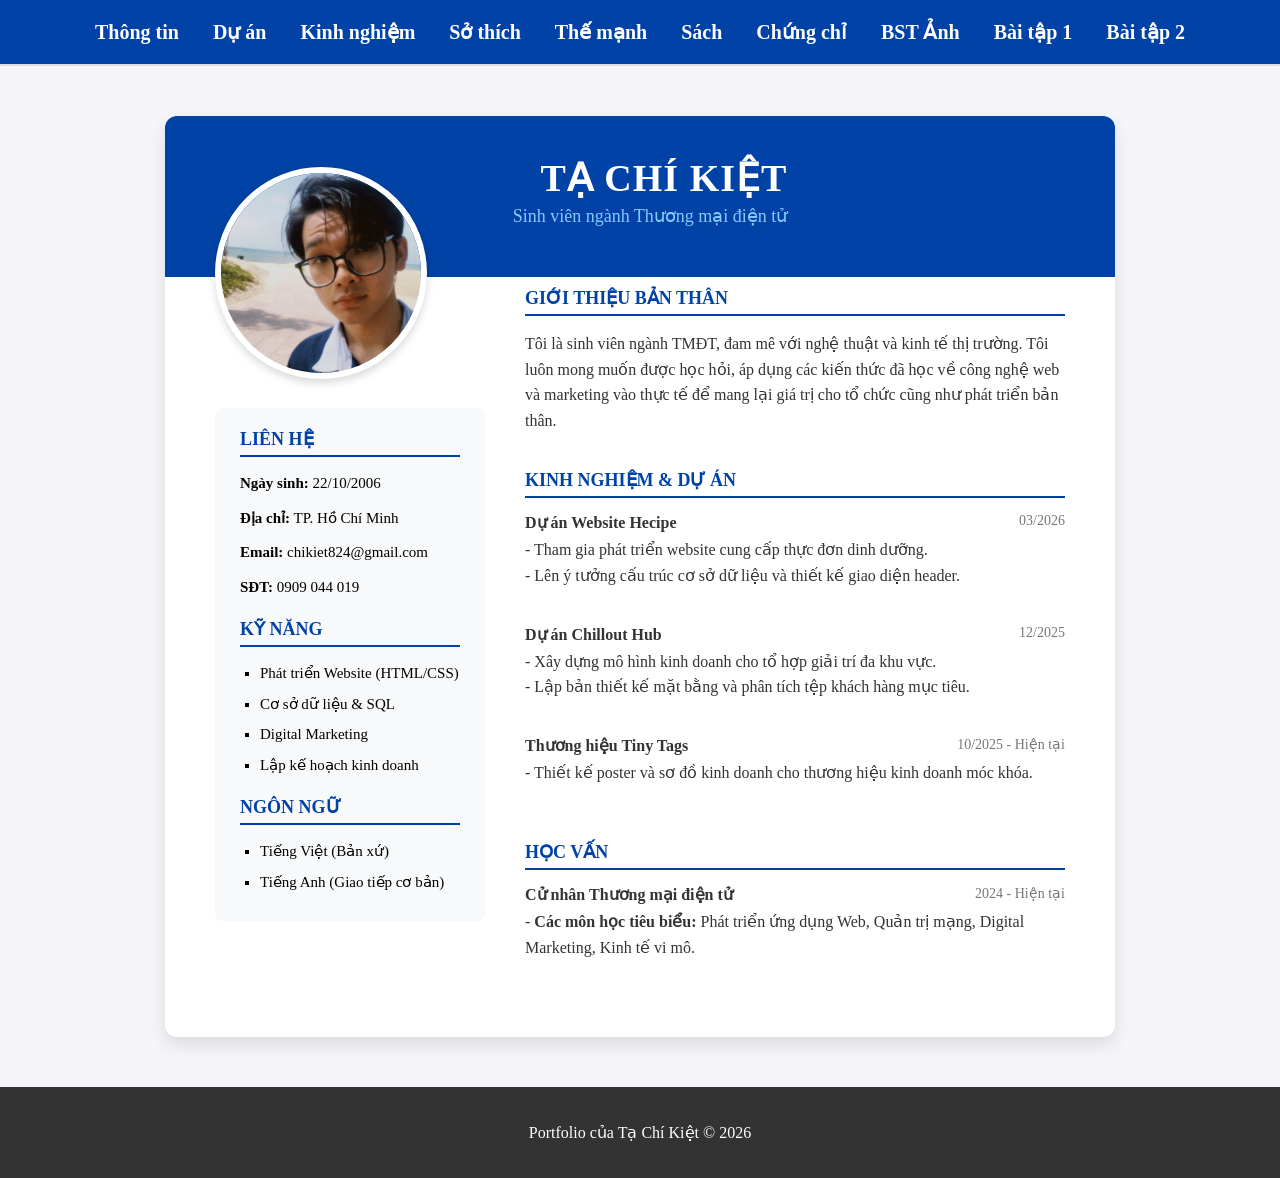
<file: index.html>
<!DOCTYPE html>
<html lang="vi">
<head>
    <meta charset="UTF-8">
    <meta name="viewport" content="width=device-width, initial-scale=1.0">
    <title>Portfolio Cá Nhân - CV</title>
    
    <style>
        /* --- 1. CSS CHO MENU --- */
        .menu-box {
            text-align: center;       
            background-color: #0042a5; 
            padding: 20px 0;          
            border-bottom: 2px solid #ddd; 
        }

        .menu-box a {
            text-decoration: none;    
            font-size: 20px;          
            font-family: 'Playfair Display', serif;  
            color: #ffffff;              
            font-weight: bold;        
            margin: 0 15px;           
            transition: 0.3s;         
        }

        .menu-box a:hover {
            color: #88c8ff;           
        }

        /* --- 2. CSS CHUNG CHO TRANG --- */
        body {
            font-family: 'Playfair Display', serif ; 
            margin: 0;
            background-color: #f4f4f9; 
        }

        /* --- 3. BỐ CỤC KHUNG CV TỔNG THỂ --- */
        .cv-container {
            max-width: 950px; 
            margin: 50px auto; 
            background-color: #ffffff;
            border-radius: 12px;
            box-shadow: 0 8px 16px rgba(0,0,0,0.1); 
            overflow: hidden; /* Cắt gọn các góc bo tròn */
        }

        /* --- 4. HEADER CV (MÀU XANH) --- */
        .cv-header {
            background-color: #0042a5;
            padding: 40px 30px 50px 50px; /* Padding dưới to hơn để lấy chỗ cho ảnh */
            display: flex;
            justify-content: center; /* Đẩy chữ sang bên phải */
            align-items: center;
        }

        .header-text {
            text-align: right;
        }

        .header-text h1 {
            color: #ffffff;
            margin: 0 0 5px 0;
            font-size: 38px;
            text-transform: uppercase;
            letter-spacing: 1px;
        }

        .header-text h2 {
            color: #88c8ff;
            margin: 0;
            font-size: 18px;
            font-weight: normal;
        }

        /* --- 5. LƯỚI GRID BÊN DƯỚI HEADER --- */
        .cv-body {
            display: grid;
            grid-template-columns: 1fr 2fr; /* 1 phần trái, 2 phần phải */
            gap: 40px; 
            padding: 0 50px 40px 50px; /* Cách lề trái phải 50px */
        }

        /* --- 6. CỘT TRÁI & AVATAR --- */
        .avatar-container {
            margin-top: -110px; /* Kéo ảnh trồi lên trên header xanh 110px */
            text-align: center;
            margin-bottom: 25px;
        }

        .avatar-container img {
            width: 200px;
            height: 200px;
            object-fit: cover;
            border-radius: 50%; 
            border: 6px solid #ffffff; /* Viền trắng dày để tách biệt với nền xanh */
            background-color: #ffffff;
            box-shadow: 0 4px 8px rgba(0,0,0,0.15); /* Đổ bóng nhẹ cho ảnh nổi lên */
        }

        .left-column {
            display: flex;
            flex-direction: column;
            align-items: flex-start; 
        }

        /* Hộp màu xám nhạt bọc các thông tin cột trái */
        .info-box {
            background-color: #f8f9fa;
            padding: 20px 25px;
            border-radius: 8px;
            width: 100%;
            box-sizing: border-box; /* Đảm bảo padding không làm tràn khung */
        }

        .left-column ul {
            list-style-type: none; 
            padding: 0;
            margin: 0;
            width: 100%;
        }

        .left-column li {
            margin-bottom: 12px;
            font-size: 15px;
            line-height: 1.5;
            word-break: break-word; 
        }

        .left-column .bullet-list {
            list-style-type: square;
            padding-left: 20px;
        }

        .left-column .bullet-list li {
            margin-bottom: 8px;
        }

        /* --- 7. CỘT PHẢI --- */
        .right-column {
            display: flex;
            flex-direction: column;
            justify-content: flex-start;
            padding-top: 10px; /* Hạ thấp xuống một chút cho cân bằng với ảnh */
        }

        .section-title {
            color: #0042a5;
            border-bottom: 2px solid #0042a5;
            padding-bottom: 5px;
            margin-top: 20px;
            margin-bottom: 15px;
            width: 100%;
            text-transform: uppercase;
            font-size: 18px;
        }

        .right-column p {
            line-height: 1.6;
            color: #333;
            margin-top: 0;
        }

        .experience-item {
            margin-bottom: 20px;
        }

        .experience-title {
            font-weight: bold;
            font-size: 16px;
            color: #333;
            margin-bottom: 5px;
            display: flex;
            justify-content: space-between;
        }

        .experience-date {
            font-weight: normal;
            color: #777;
            font-size: 14px;
        }

        /* --- 8. FOOTER --- */
        footer {
            text-align: center;
            padding: 20px;
            background-color: #333;
            color: white;
            margin-top: 40px;
        }
    </style>
</head>
<body>

    <nav>
        <div class="menu-box">
            <a href="index.html">Thông tin</a> 
            <a href="duan.html">Dự án</a> 
            <a href="kinhnghiem.html">Kinh nghiệm</a> 
            <a href="sothich.html">Sở thích</a> 
            <a href="themanh.html">Thế mạnh</a> 
            <a href="sach.html">Sách</a> 
            <a href="chungchi.html">Chứng chỉ</a> 
            <a href="gallery.html">BST Ảnh</a>
            <a href="baitap1.html">Bài tập 1</a>
            <a href="baitap2.html">Bài tập 2</a>
        </div>
    </nav>

    <main class="cv-container">
        
        <div class="cv-header">
            <div class="header-text">
                <h1>Tạ Chí Kiệt</h1>
                <h2>Sinh viên ngành Thương mại điện tử</h2>
            </div>
        </div>

        <div class="cv-body">
            
            <div class="left-column">
                <div class="avatar-container">
                    <img src="ảnh/avatar.jpg" alt="Ảnh đại diện Tạ Chí Kiệt">
                </div>
                
                <div class="info-box">
                    <h3 class="section-title" style="margin-top: 0;">Liên hệ</h3>
                    <ul>
                        <li><b>Ngày sinh:</b> 22/10/2006</li>
                        <li><b>Địa chỉ:</b> TP. Hồ Chí Minh</li>
                        <li><b>Email:</b> chikiet824@gmail.com</li>
                        <li><b>SĐT:</b> 0909 044 019</li>
                    </ul>

                    <h3 class="section-title">Kỹ năng</h3>
                    <ul class="bullet-list">
                        <li>Phát triển Website (HTML/CSS)</li>
                        <li>Cơ sở dữ liệu & SQL</li>
                        <li>Digital Marketing</li>
                        <li>Lập kế hoạch kinh doanh</li>
                    </ul>

                    <h3 class="section-title">Ngôn ngữ</h3>
                    <ul class="bullet-list">
                        <li>Tiếng Việt (Bản xứ)</li>
                        <li>Tiếng Anh (Giao tiếp cơ bản)</li>
                    </ul>
                </div>
            </div>

            <div class="right-column">
                
                <h3 class="section-title" style="margin-top: 0;">Giới thiệu bản thân</h3>
                <p>Tôi là sinh viên ngành TMĐT, đam mê với nghệ thuật và kinh tế thị trường. Tôi luôn mong muốn được học hỏi, áp dụng các kiến thức đã học về công nghệ web và marketing vào thực tế để mang lại giá trị cho tổ chức cũng như phát triển bản thân.</p>

                <h3 class="section-title">Kinh nghiệm & Dự án</h3>
                
                <div class="experience-item">
                    <div class="experience-title">
                        <span>Dự án Website Hecipe</span>
                        <span class="experience-date">03/2026</span>
                    </div>
                    <p>- Tham gia phát triển website cung cấp thực đơn dinh dưỡng.<br>
                       - Lên ý tưởng cấu trúc cơ sở dữ liệu và thiết kế giao diện header.</p>
                </div>

                <div class="experience-item">
                    <div class="experience-title">
                        <span>Dự án Chillout Hub</span>
                        <span class="experience-date">12/2025</span>
                    </div>
                    <p>- Xây dựng mô hình kinh doanh cho tổ hợp giải trí đa khu vực.<br>
                       - Lập bản thiết kế mặt bằng và phân tích tệp khách hàng mục tiêu.</p>
                </div>

                <div class="experience-item">
                    <div class="experience-title">
                        <span>Thương hiệu Tiny Tags</span>
                        <span class="experience-date">10/2025 - Hiện tại</span>
                    </div>
                    <p>- Thiết kế poster và sơ đồ kinh doanh cho thương hiệu kinh doanh móc khóa.</p>
                </div>

                <h3 class="section-title">Học vấn</h3>
                
                <div class="experience-item">
                    <div class="experience-title">
                        <span>Cử nhân Thương mại điện tử</span>
                        <span class="experience-date">2024 - Hiện tại</span>
                    </div>
                    <p>- <b>Các môn học tiêu biểu:</b> Phát triển ứng dụng Web, Quản trị mạng, Digital Marketing, Kinh tế vi mô.</p>
                </div>
            </div>

        </div> </main>

    <footer>
        <p>Portfolio của Tạ Chí Kiệt &copy; 2026</p>
    </footer>

</body>
</html>
</file>
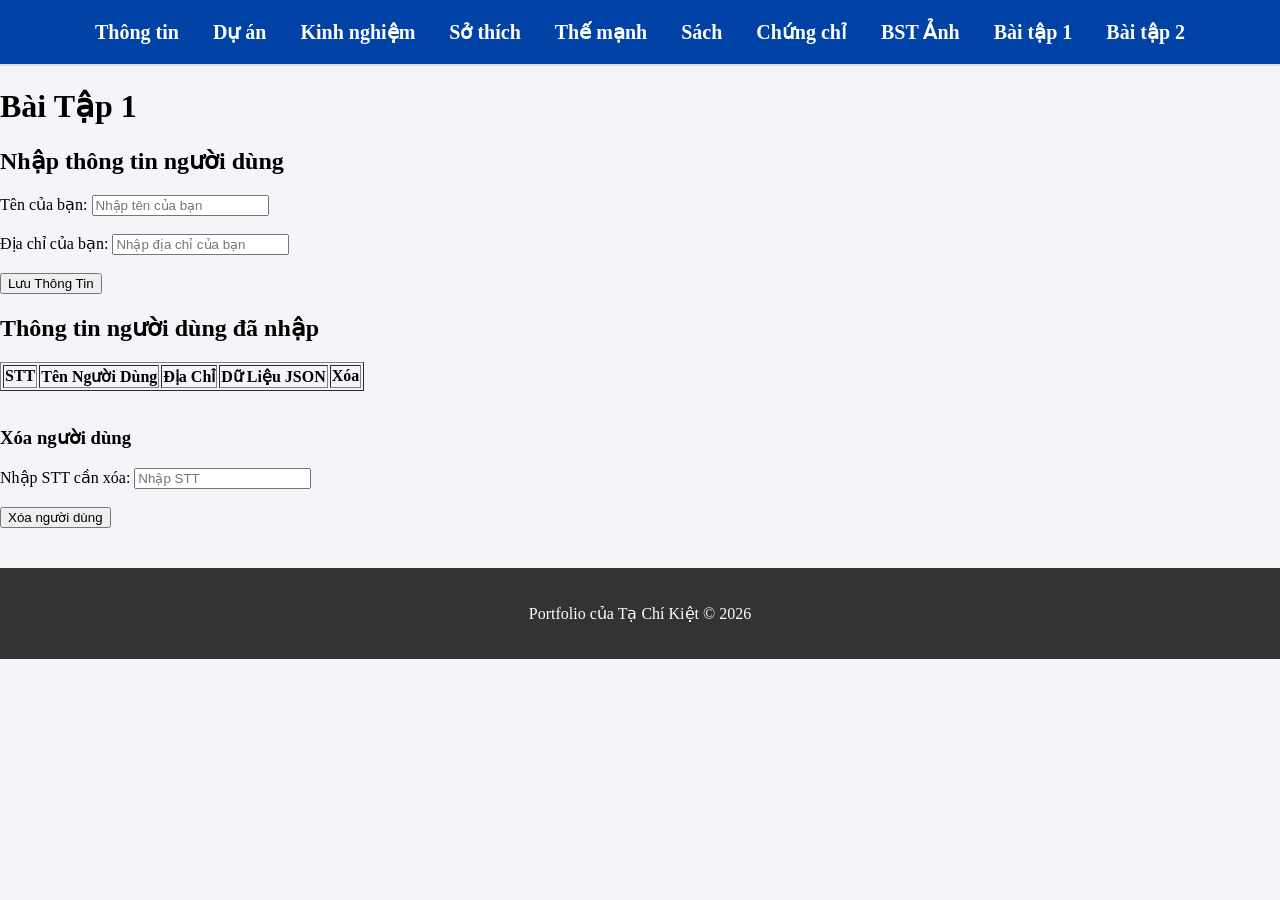
<file: baitap1.html>
<!DOCTYPE html>
<html lang="vi">
<head>
    <meta charset="UTF-8">
    <meta name="viewport" content="width=device-width, initial-scale=1.0">
    <title>Bài tập 1 - Quản Lý Người Dùng</title>
    
    <script src="https://code.jquery.com/jquery-3.6.0.min.js"></script>
    <script src="js/script.js" defer></script>

    <link rel="stylesheet" href="js/style.css">
</head>
<body>

    <nav>
        <div class="menu-box">
            <a href="index.html">Thông tin</a> 
            <a href="duan.html">Dự án</a> 
            <a href="kinhnghiem.html">Kinh nghiệm</a> 
            <a href="sothich.html">Sở thích</a> 
            <a href="themanh.html">Thế mạnh</a> 
            <a href="sach.html">Sách</a> 
            <a href="chungchi.html">Chứng chỉ</a> 
            <a href="gallery.html">BST Ảnh</a>
            <a href="baitap1.html">Bài tập 1</a> 
            <a href="baitap2.html">Bài tập 2</a>
        </div>

    </nav>
        
            <h1>Bài Tập 1</h1>
            <h2>Nhập thông tin người dùng</h2>
            
            <form id="userForm"> 
                    <label for="nameInput">Tên của bạn:</label>
                    <input type="text" id="nameInput" placeholder="Nhập tên của bạn"> <br><br>
                                    
                    <label for="addressInput">Địa chỉ của bạn:</label>
                    <input type="text" id="addressInput" placeholder="Nhập địa chỉ của bạn"> <br><br>
     
                    <button type="button" id="saveButton">Lưu Thông Tin</button>
            </form>

            <h2>Thông tin người dùng đã nhập</h2>
            
            <table border="1" id="userTable">
                <thead>
                    <tr>
                        <th>STT</th>
                        <th>Tên Người Dùng</th>
                        <th>Địa Chỉ</th>
                        <th>Dữ Liệu JSON</th>
                        <th>Xóa</th>
                    </tr>
                </thead>
                <tbody>

                </tbody>
            </table> <br>

            <h3>Xóa người dùng</h3>
                <label for="deleteIndex">Nhập STT cần xóa: </label> 
                <input type="number" id="deleteIndex" class="custom-input" placeholder="Nhập STT"> <br><br>
                <button type="button" id="deleteButton" class="custom-btn" >Xóa người dùng</button> <br>




    <footer>
        <p>Portfolio của Tạ Chí Kiệt &copy; 2026</p>
    </footer>

</body>
</html>
</file>
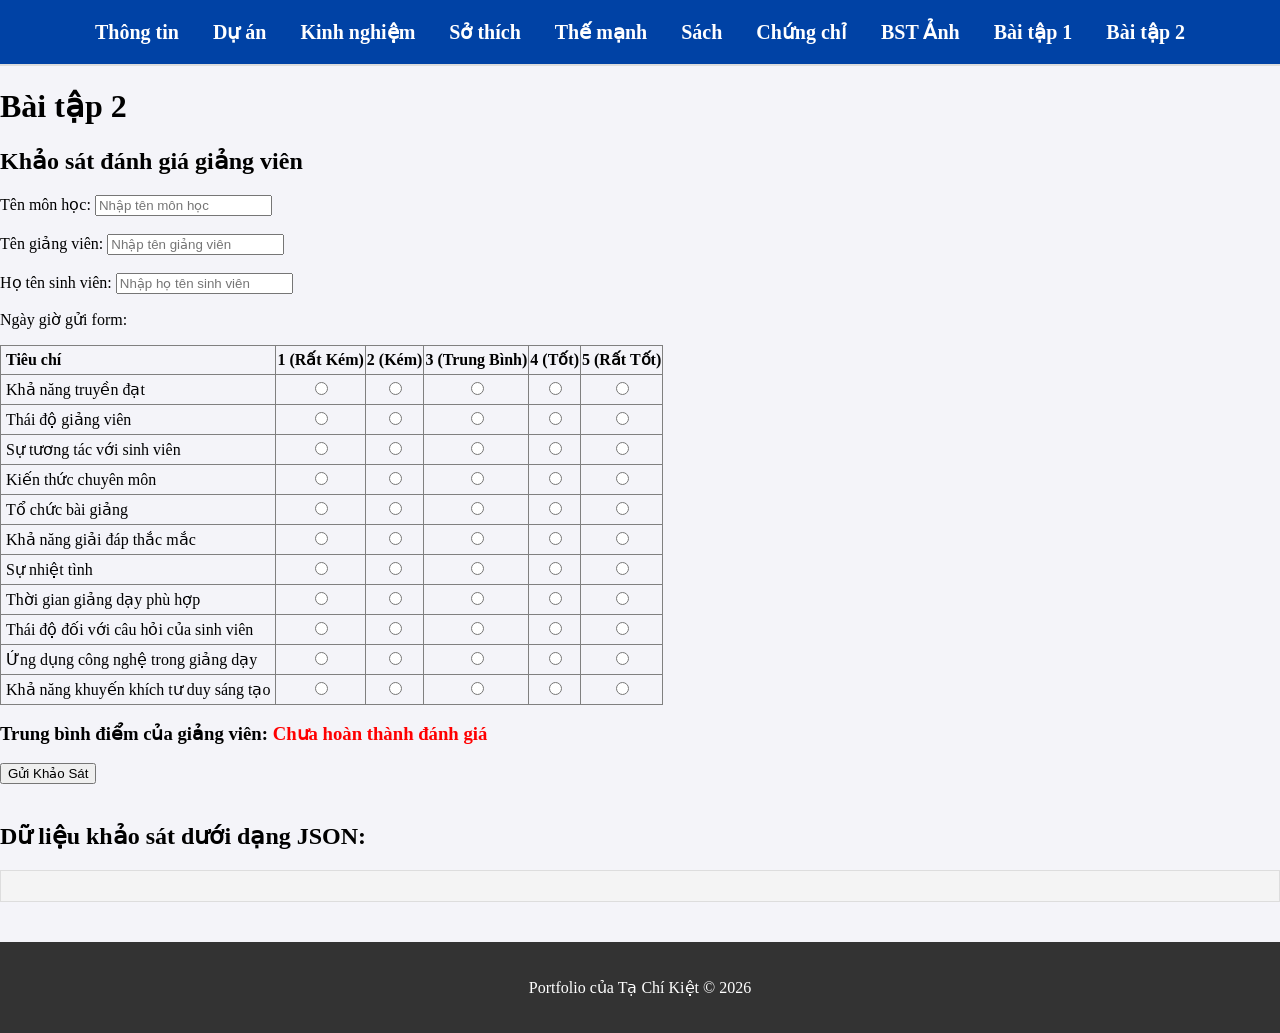
<file: baitap2.html>
<!DOCTYPE html>
<html lang="vi">
<head>
    <meta charset="UTF-8">
    <meta name="viewport" content="width=device-width, initial-scale=1.0">
    <title>Bài tập Khảo Sát Giảng Viên</title>
    
    <script src="https://code.jquery.com/jquery-3.6.0.min.js"></script>
    <script src="js/script2.js" defer></script>

    <link rel="stylesheet" href="js/style.css">
</head>
<body>

    <nav>
        <div class="menu-box">
            <a href="index.html">Thông tin</a> 
            <a href="duan.html">Dự án</a> 
            <a href="kinhnghiem.html">Kinh nghiệm</a> 
            <a href="sothich.html">Sở thích</a> 
            <a href="themanh.html">Thế mạnh</a> 
            <a href="sach.html">Sách</a> 
            <a href="chungchi.html">Chứng chỉ</a> 
            <a href="gallery.html">BST Ảnh</a>
            <a href="baitap1.html">Bài tập 1</a>
            <a href="baitap2.html">Bài tập 2</a>
        </div>
    </nav>
        
    <h1>Bài tập 2</h1>
    <h2>Khảo sát đánh giá giảng viên</h2>
    
    <form id="surveyForm"> 
        <label for="courseName">Tên môn học:</label>
        <input type="text" id="courseName" placeholder="Nhập tên môn học"<br><br><br>
                        
        <label for="teacherName">Tên giảng viên:</label>
        <input type="text" id="teacherName" placeholder="Nhập tên giảng viên"> <br><br>

        <label for="studentName">Họ tên sinh viên:</label>
        <input type="text" id="studentName" placeholder="Nhập họ tên sinh viên"> <br>
        
        <p>Ngày giờ gửi form: <span id="submitTime"></span></p>
    </form>

    <table border="1" id="surveyTable" style="border-collapse: collapse; text-align: center;">
        <thead>
            <tr>
                <th style="text-align: left; padding: 5px;">Tiêu chí</th>
                <th>1 (Rất Kém)</th>
                <th>2 (Kém)</th>
                <th>3 (Trung Bình)</th>
                <th>4 (Tốt)</th>
                <th>5 (Rất Tốt)</th>
            </tr>
        </thead>
        <tbody>
            </tbody>
    </table> <br>

    <h3 style="margin: 0;">Trung bình điểm của giảng viên: <span id="averageScore" style="color: red;">Chưa hoàn thành đánh giá</span></h3>
    <br>

    <button type="button" id="submitBtn">Gửi Khảo Sát</button> <br><br>

    <h2>Dữ liệu khảo sát dưới dạng JSON:</h2>
    <pre id="jsonOutput" style="background: #f4f4f4; padding: 15px; border: 1px solid #ddd;"></pre>

    <footer>
        <p>Portfolio của Tạ Chí Kiệt &copy; 2026</p>
    </footer>

</body>
</html>
</file>
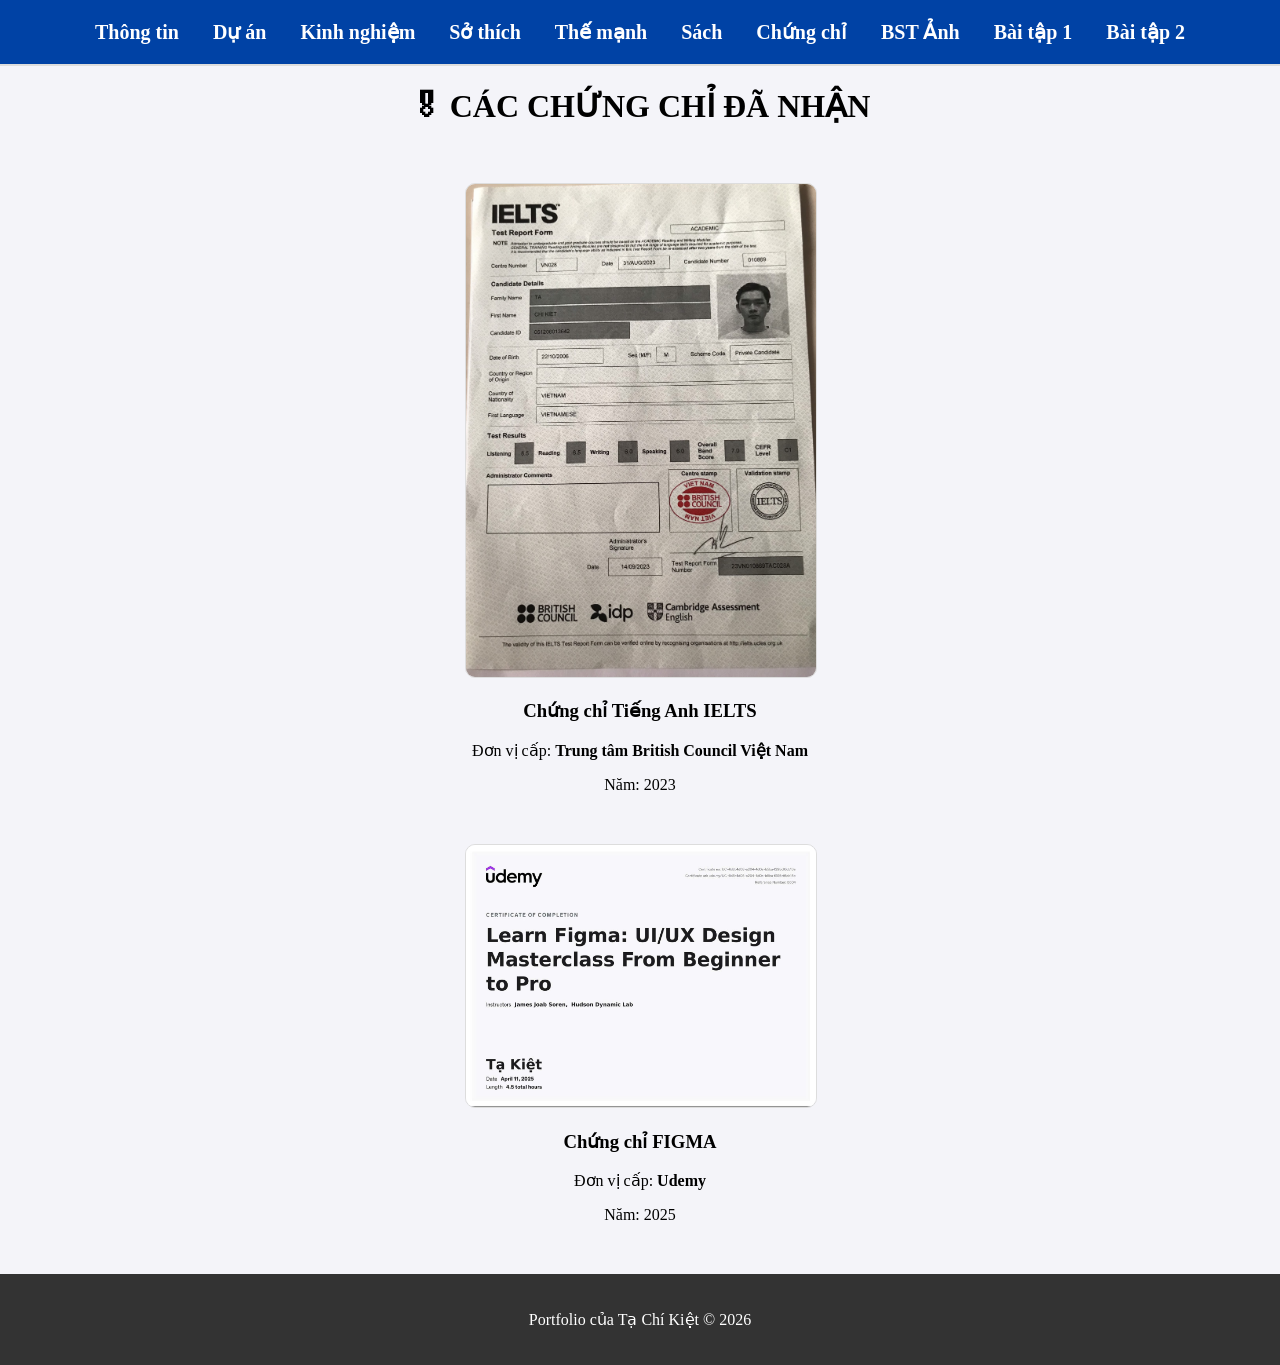
<file: chungchi.html>
<!DOCTYPE html>
<html lang="vi">
<head>
    <meta charset="UTF-8">
    <meta name="viewport" content="width=device-width, initial-scale=1.0">
    <title>Portfolio Cá Nhân</title>
    
    <link rel="stylesheet" href="js/style.css">
</head>
<body>

    <nav>
        <div class="menu-box">
            <a href="index.html">Thông tin</a> 
            <a href="duan.html">Dự án</a> 
            <a href="kinhnghiem.html">Kinh nghiệm</a> 
            <a href="sothich.html">Sở thích</a> 
            <a href="themanh.html">Thế mạnh</a> 
            <a href="sach.html">Sách</a> 
            <a href="chungchi.html">Chứng chỉ</a> 
            <a href="gallery.html">BST Ảnh</a>
            <a href="baitap1.html">Bài tập 1</a> 
            <a href="baitap2.html">Bài tập 2</a>
        </div>
    </nav>

<main>
    <h1 align="center">🎖 CÁC CHỨNG CHỈ ĐÃ NHẬN</h1>
    <br><br>

    <div style="max-width: 350px; margin: 0 auto; text-align: center; margin-bottom: 50px;">
        
        <img src="ảnh/cc1.jpg" style="width: 100%; border-radius: 10px; border: 1px solid #ddd;">
        
        <h3>Chứng chỉ Tiếng Anh IELTS</h3>
        <p>Đơn vị cấp: <b>Trung tâm British Council Việt Nam</b></p>
        <p>Năm: 2023</p>
    </div>

    <div style="max-width: 350px; margin: 0 auto; text-align: center; margin-bottom: 50px;">
        
        <img src="ảnh/cc2.jpg" style="width: 100%; border-radius: 10px; border: 1px solid #ddd;">
        
        <h3>Chứng chỉ FIGMA</h3>
        <p>Đơn vị cấp: <b>Udemy</b></p>
        <p>Năm: 2025</p>
    </div>

</main>

    <footer>
        <p>Portfolio của Tạ Chí Kiệt &copy; 2026</p>
    </footer>
</body>
</html>
</file>
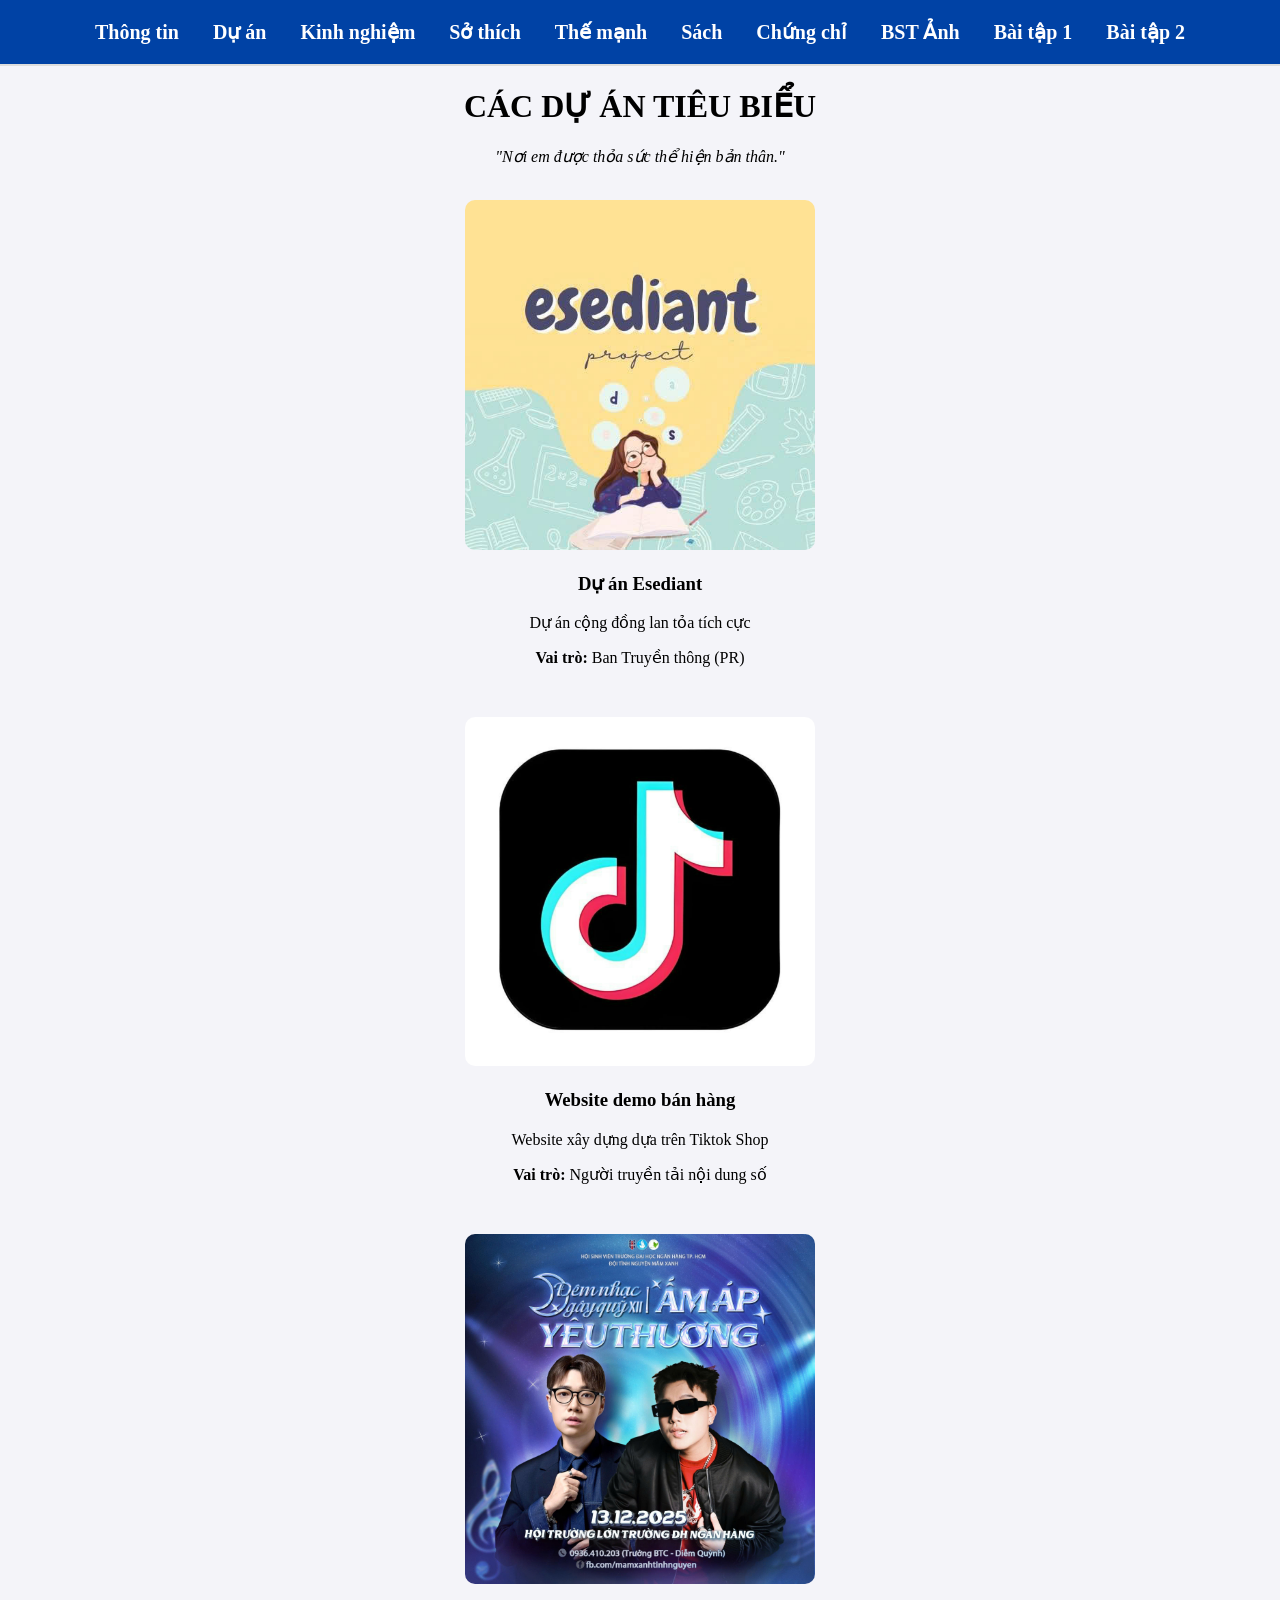
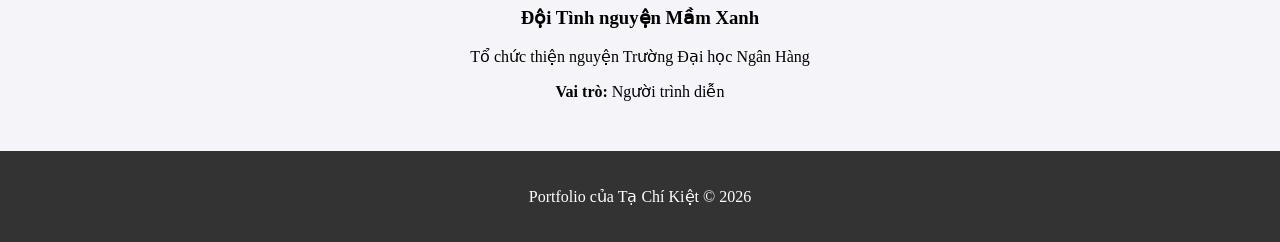
<file: duan.html>
<!DOCTYPE html>
<html lang="vi">
<head>
    <meta charset="UTF-8">
    <meta name="viewport" content="width=device-width, initial-scale=1.0">
    <title>Portfolio Cá Nhân</title>
        
    <link rel="stylesheet" href="js/style.css">
</head>
<body>

    <nav>
        <div class="menu-box">
            <a href="index.html">Thông tin</a> 
            <a href="duan.html">Dự án</a> 
            <a href="kinhnghiem.html">Kinh nghiệm</a> 
            <a href="sothich.html">Sở thích</a> 
            <a href="themanh.html">Thế mạnh</a> 
            <a href="sach.html">Sách</a> 
            <a href="chungchi.html">Chứng chỉ</a> 
            <a href="gallery.html">BST Ảnh</a>
            <a href="baitap1.html">Bài tập 1</a> 
            <a href="baitap2.html">Bài tập 2</a>
        </div>
    </nav>

    <main>
        <h1 align ="center"> CÁC DỰ ÁN TIÊU BIỂU </h1>
        <p align="center"><i>"Nơi em được thỏa sức thể hiện bản thân."</i></p>
        <br>

        <div style="max-width: 350px; margin: 0 auto; text-align: center; margin-bottom: 50px;">
            
            <img src="ảnh/av2.jpg" style="width: 100%; border-radius: 10px;">
            
            <h3>Dự án Esediant</h3>
            <p>Dự án cộng đồng lan tỏa tích cực</p>
            <p><b>Vai trò:</b> Ban Truyền thông (PR)</p>
        </div>

        <div style="max-width: 350px; margin: 0 auto; text-align: center; margin-bottom: 50px;">
            
            <img src="ảnh/av3.png" style="width: 100%; border-radius: 10px;">
            
            <h3>Website demo bán hàng</h3>
            <p>Website xây dựng dựa trên Tiktok Shop</p>
            <p><b>Vai trò:</b> Người truyền tải nội dung số</p>
        </div>

        <div style="max-width: 350px; margin: 0 auto; text-align: center; margin-bottom: 50px;">
            
            <img src="ảnh/av4.jpg" style="width: 100%; border-radius: 10px;">
            
            <h3>Đội Tình nguyện Mầm Xanh</h3>
            <p>Tổ chức thiện nguyện Trường Đại học Ngân Hàng</p>
            <p><b>Vai trò:</b> Người trình diễn</p>
        </div>

    </main>

    <footer>
        <p>Portfolio của Tạ Chí Kiệt &copy; 2026</p>
    </footer>

</body>
</html>
</file>
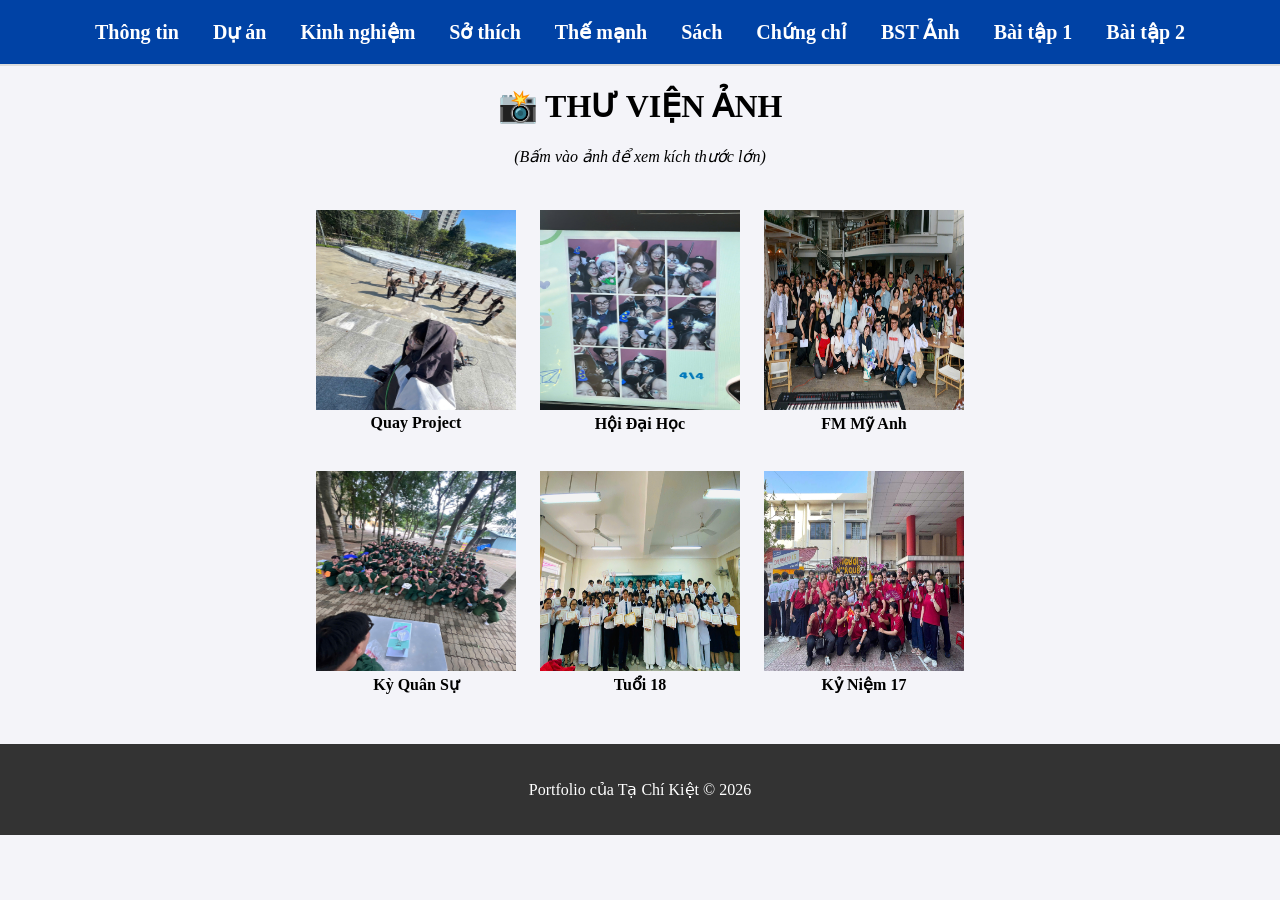
<file: gallery.html>
<!DOCTYPE html>
<html lang="vi">
<head>
    <meta charset="UTF-8">
    <meta name="viewport" content="width=device-width, initial-scale=1.0">
    <title>Portfolio Cá Nhân</title>
   
    <link rel="stylesheet" href="js/style.css"> 
   </head>
<body>

    <nav>
        <div class="menu-box">
            <a href="index.html">Thông tin</a> 
            <a href="duan.html">Dự án</a> 
            <a href="kinhnghiem.html">Kinh nghiệm</a> 
            <a href="sothich.html">Sở thích</a> 
            <a href="themanh.html">Thế mạnh</a> 
            <a href="sach.html">Sách</a> 
            <a href="chungchi.html">Chứng chỉ</a> 
            <a href="gallery.html">BST Ảnh</a>
            <a href="baitap1.html">Bài tập 1</a> 
            <a href="baitap2.html">Bài tập 2</a>
        </div>
        </div>
    </nav>

<main>
    <div align="center">
        
        <h1>📸 THƯ VIỆN ẢNH</h1>
        <p><i>(Bấm vào ảnh để xem kích thước lớn)</i></p>
        <br>

        <div style="display: inline-block; width: 200px; margin: 10px; vertical-align: top;">
            <a href="ảnh/a1.jpg" target="_blank">
                <img src="ảnh/a1.jpg" alt="Quay Project" width="200" height="200">
            </a>
            <br>
            <b>Quay Project</b> </div>

        <div style="display: inline-block; width: 200px; margin: 10px; vertical-align: top;">
            <a href="ảnh/a2.jpg" target="_blank">
                <img src="ảnh/a2.jpg" alt="Hội đại học" width="200" height="200">
            </a>
            <br>
            <b>Hội Đại Học</b>
        </div>

        <div style="display: inline-block; width: 200px; margin: 10px; vertical-align: top;">
            <a href="ảnh/a3.jpg" target="_blank">
                <img src="ảnh/a3.jpg" alt="FM Mỹ Anh" width="200" height="200">
            </a>
            <br>
            <b>FM Mỹ Anh</b>
        </div>

        <br><br> <div style="display: inline-block; width: 200px; margin: 10px; vertical-align: top;">
            <a href="ảnh/a4.jpg" target="_blank">
                <img src="ảnh/a4.jpg" alt="Quân sự" width="200" height="200">
            </a>
            <br>
            <b>Kỳ Quân Sự</b>
        </div>

        <div style="display: inline-block; width: 200px; margin: 10px; vertical-align: top;">
            <a href="ảnh/a5.jpg" target="_blank">
                <img src="ảnh/a5.jpg" alt="Tuổi 18" width="200" height="200">
            </a>
            <br>
            <b>Tuổi 18</b>
        </div>

        <div style="display: inline-block; width: 200px; margin: 10px; vertical-align: top;">
            <a href="ảnh/a6.jpg" target="_blank">
                <img src="ảnh/a6.jpg" alt="Tuổi 17" width="200" height="200">
            </a>
            <br>
            <b>Kỷ Niệm 17</b>
        </div>

    </div>
</main>

    <footer>
        <p>Portfolio của Tạ Chí Kiệt &copy; 2026</p>
    </footer>

</body>
</html>
</file>
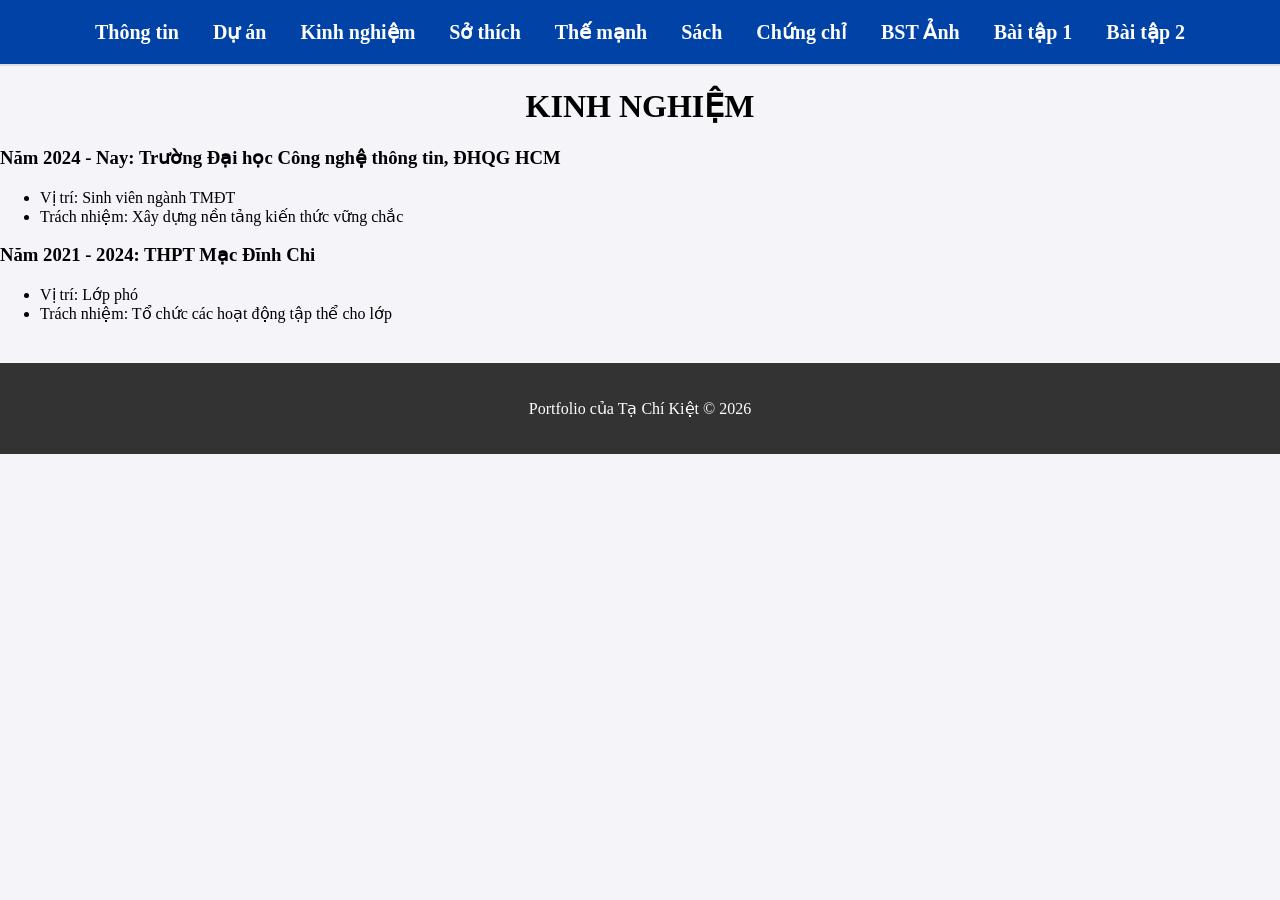
<file: kinhnghiem.html>
<!DOCTYPE html>
<html lang="vi">
<head>
    <meta charset="UTF-8">
    <meta name="viewport" content="width=device-width, initial-scale=1.0">
    <title>Portfolio Cá Nhân</title>
    
    <link rel="stylesheet" href="js/style.css">
</head>
<body>

    <nav>
        <div class="menu-box">
            <a href="index.html">Thông tin</a> 
            <a href="duan.html">Dự án</a> 
            <a href="kinhnghiem.html">Kinh nghiệm</a> 
            <a href="sothich.html">Sở thích</a> 
            <a href="themanh.html">Thế mạnh</a> 
            <a href="sach.html">Sách</a> 
            <a href="chungchi.html">Chứng chỉ</a> 
            <a href="gallery.html">BST Ảnh</a>
            <a href="baitap1.html">Bài tập 1</a> 
            <a href="baitap2.html">Bài tập 2</a>
        </div>
        </div>
    </nav>

<main>
    <h1 align = "center">KINH NGHIỆM</h1>
    
    <h3>Năm 2024 - Nay: Trường Đại học Công nghệ thông tin, ĐHQG HCM </h3>
    <ul>
        <li>Vị trí: Sinh viên ngành TMĐT</li>
        <li>Trách nhiệm: Xây dựng nền tảng kiến thức vững chắc</li>
    </ul>

    <h3>Năm 2021 - 2024: THPT Mạc Đĩnh Chi</h3>
    <ul>
        <li>Vị trí: Lớp phó</li>
        <li>Trách nhiệm: Tổ chức các hoạt động tập thể cho lớp</li>
    </ul>
</main>

    <footer>
        <p>Portfolio của Tạ Chí Kiệt &copy; 2026</p>
    </footer>

</body>
</html>
</file>
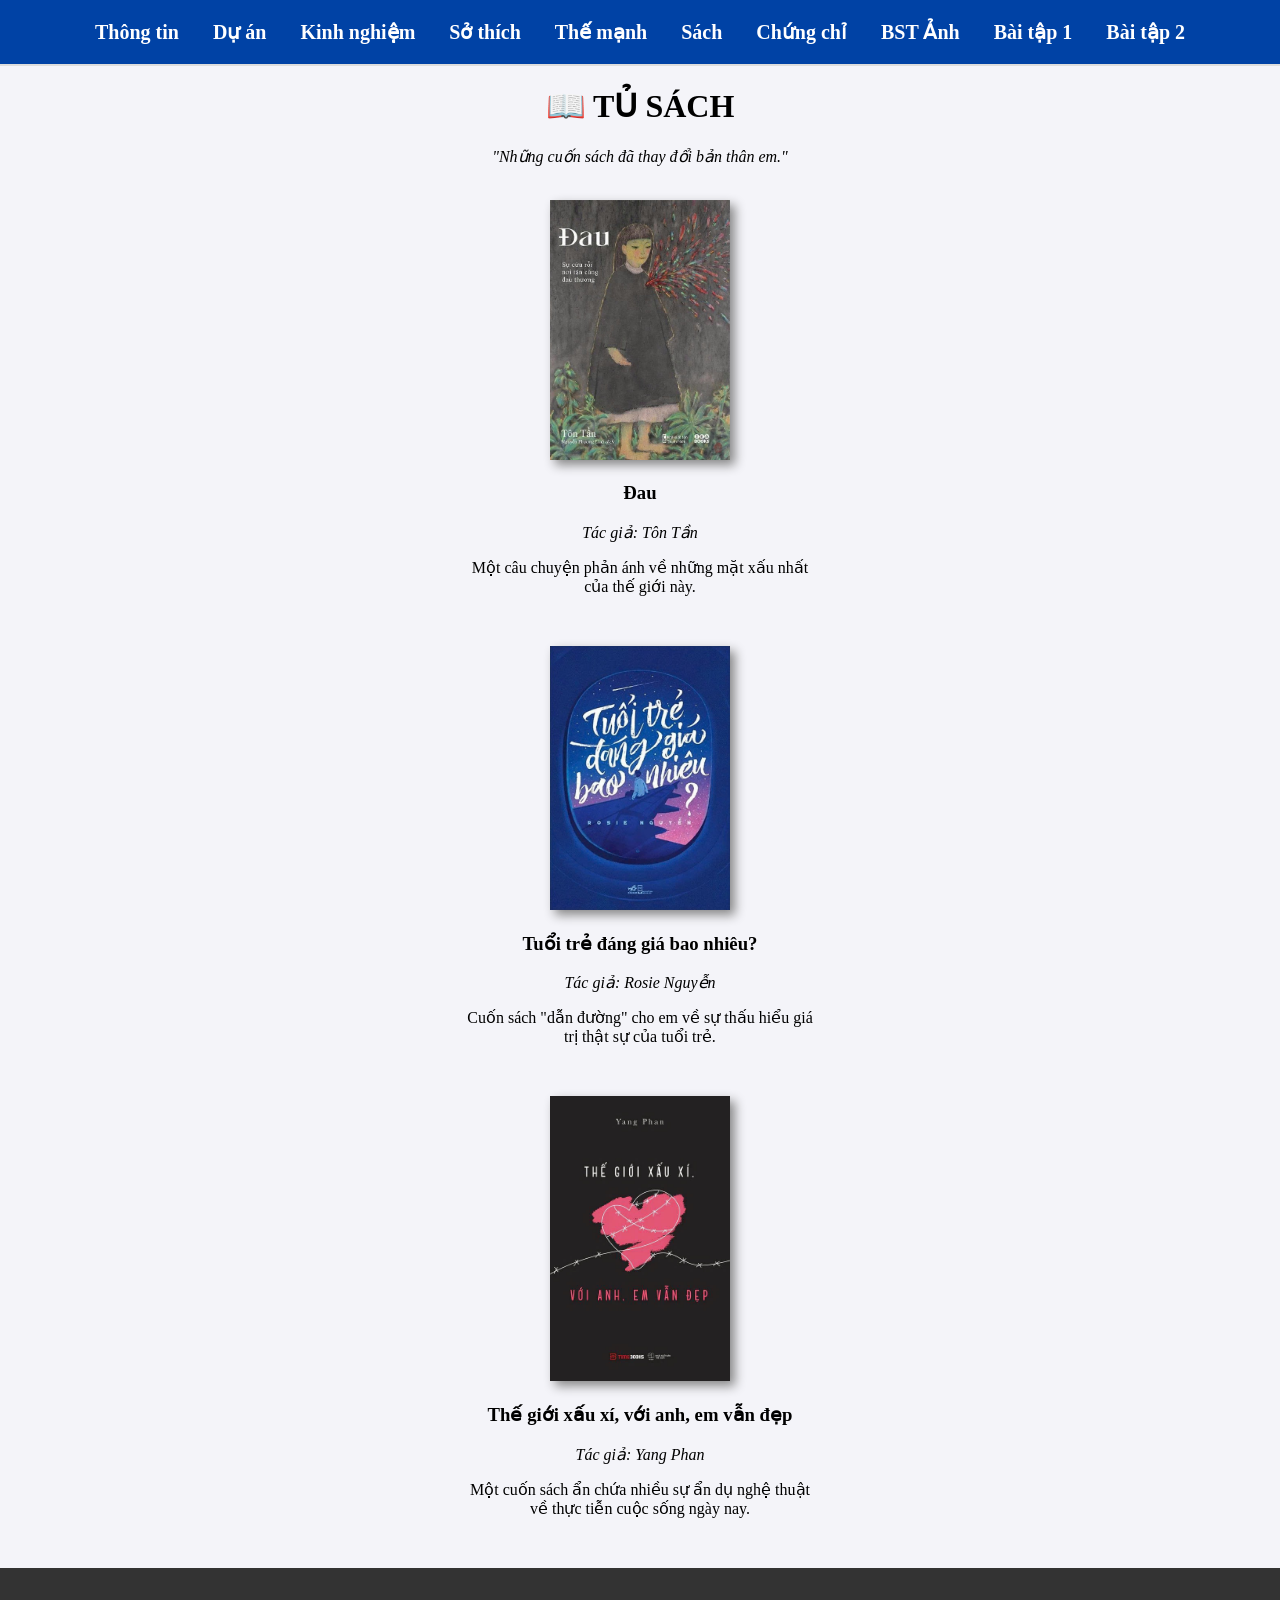
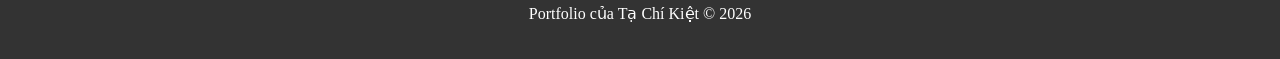
<file: sach.html>
<!DOCTYPE html>
<html lang="vi">
<head>
    <meta charset="UTF-8">
    <meta name="viewport" content="width=device-width, initial-scale=1.0">
    <title>Portfolio Cá Nhân</title>

    <link rel="stylesheet" href="js/style.css">
</head>
<body>

    <nav>
        <div class="menu-box">
            <a href="index.html">Thông tin</a> 
            <a href="duan.html">Dự án</a> 
            <a href="kinhnghiem.html">Kinh nghiệm</a> 
            <a href="sothich.html">Sở thích</a> 
            <a href="themanh.html">Thế mạnh</a> 
            <a href="sach.html">Sách</a> 
            <a href="chungchi.html">Chứng chỉ</a> 
            <a href="gallery.html">BST Ảnh</a>
            <a href="baitap1.html">Bài tập 1</a> 
            <a href="baitap2.html">Bài tập 2</a>
        </div>
        </div>
    </nav>

<main>
    <h1 align="center">📖 TỦ SÁCH</h1>
    <p align="center"><i>"Những cuốn sách đã thay đổi bản thân em."</i></p>
    <br>

    <div style="max-width: 350px; margin: 0 auto; text-align: center; margin-bottom: 50px;">
        <img src="ảnh/ss.jpg" style="width: 180px; box-shadow: 5px 5px 10px #888;">
        
        <h3><b>Đau</b></h3>
        <p><i>Tác giả: Tôn Tần</i></p>
        <p>Một câu chuyện phản ánh về những mặt xấu nhất của thế giới này.</p>
    </div>

    <div style="max-width: 350px; margin: 0 auto; text-align: center; margin-bottom: 50px;">
        
        <img src="ảnh/s.jpg" style="width: 180px; box-shadow: 5px 5px 10px #888;">
        
        <h3><b>Tuổi trẻ đáng giá bao nhiêu?</b></h3>
        <p><i>Tác giả: Rosie Nguyễn</i></p>
        <p>Cuốn sách "dẫn đường" cho em về sự thấu hiểu giá trị thật sự của tuổi trẻ.</p>
    </div>

    <div style="max-width: 350px; margin: 0 auto; text-align: center; margin-bottom: 50px;">
        
        <img src="ảnh/s3.jpg" style="width: 180px; box-shadow: 5px 5px 10px #888;">
        
        <h3><b>Thế giới xấu xí, với anh, em vẫn đẹp</b></h3>
        <p><i>Tác giả: Yang Phan</i></p>
        <p>Một cuốn sách ẩn chứa nhiều sự ẩn dụ nghệ thuật về thực tiễn cuộc sống ngày nay.</p>
    </div>

</main>

    <footer>
        <p>Portfolio của Tạ Chí Kiệt &copy; 2026</p>
    </footer>
</body>
</html>
</file>
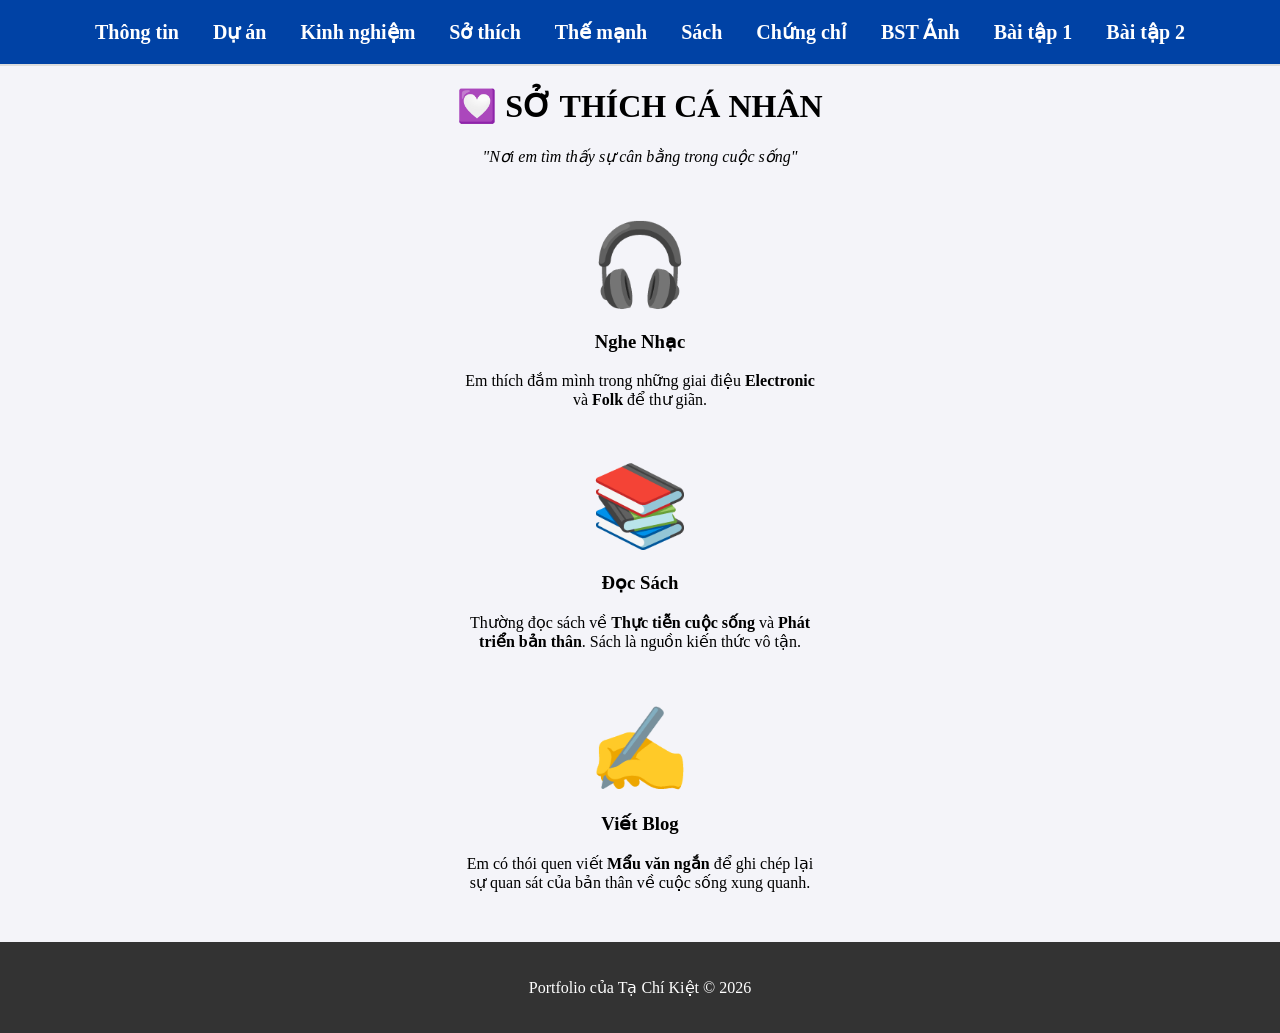
<file: sothich.html>
<!DOCTYPE html>
<html lang="vi">
<head>
    <meta charset="UTF-8">
    <meta name="viewport" content="width=device-width, initial-scale=1.0">
    <title>Portfolio Cá Nhân</title>
    
    <link rel="stylesheet" href="js/style.css">
</head>
<body>

    <nav>
        <div class="menu-box">
            <a href="index.html">Thông tin</a> 
            <a href="duan.html">Dự án</a> 
            <a href="kinhnghiem.html">Kinh nghiệm</a> 
            <a href="sothich.html">Sở thích</a> 
            <a href="themanh.html">Thế mạnh</a> 
            <a href="sach.html">Sách</a> 
            <a href="chungchi.html">Chứng chỉ</a> 
            <a href="gallery.html">BST Ảnh</a>
            <a href="baitap1.html">Bài tập 1</a> 
            <a href="baitap2.html">Bài tập 2</a>
        </div>
        </div>
    </nav>

<main>
    <h1 align="center">💟 SỞ THÍCH CÁ NHÂN</h1>
    <p align="center"><i>"Nơi em tìm thấy sự cân bằng trong cuộc sống"</i></p>
    <br><br>

    <div style="max-width: 350px; margin: 0 auto; text-align: center; margin-bottom: 50px;">
        <div style="font-size: 80px; margin-bottom: 10px;">🎧</div>
        
        <h3>Nghe Nhạc</h3>
        <p>Em thích đắm mình trong những giai điệu <b>Electronic</b> và <b>Folk</b> để thư giãn.</p>
    </div>

    <div style="max-width: 350px; margin: 0 auto; text-align: center; margin-bottom: 50px;">
        <div style="font-size: 80px; margin-bottom: 10px;">📚</div>
        
        <h3>Đọc Sách</h3>
        <p>Thường đọc sách về <b>Thực tiễn cuộc sống</b> và <b>Phát triển bản thân</b>. Sách là nguồn kiến thức vô tận.</p>
    </div>

    <div style="max-width: 350px; margin: 0 auto; text-align: center; margin-bottom: 50px;">
        <div style="font-size: 80px; margin-bottom: 10px;">✍️</div>
        
        <h3>Viết Blog</h3>
        <p>Em có thói quen viết <b>Mẩu văn ngắn</b> để ghi chép lại sự quan sát của bản thân về cuộc sống xung quanh.</p>
    </div>

</main>

    <footer>
        <p>Portfolio của Tạ Chí Kiệt &copy; 2026</p>
    </footer>
</body>
</html>
</file>
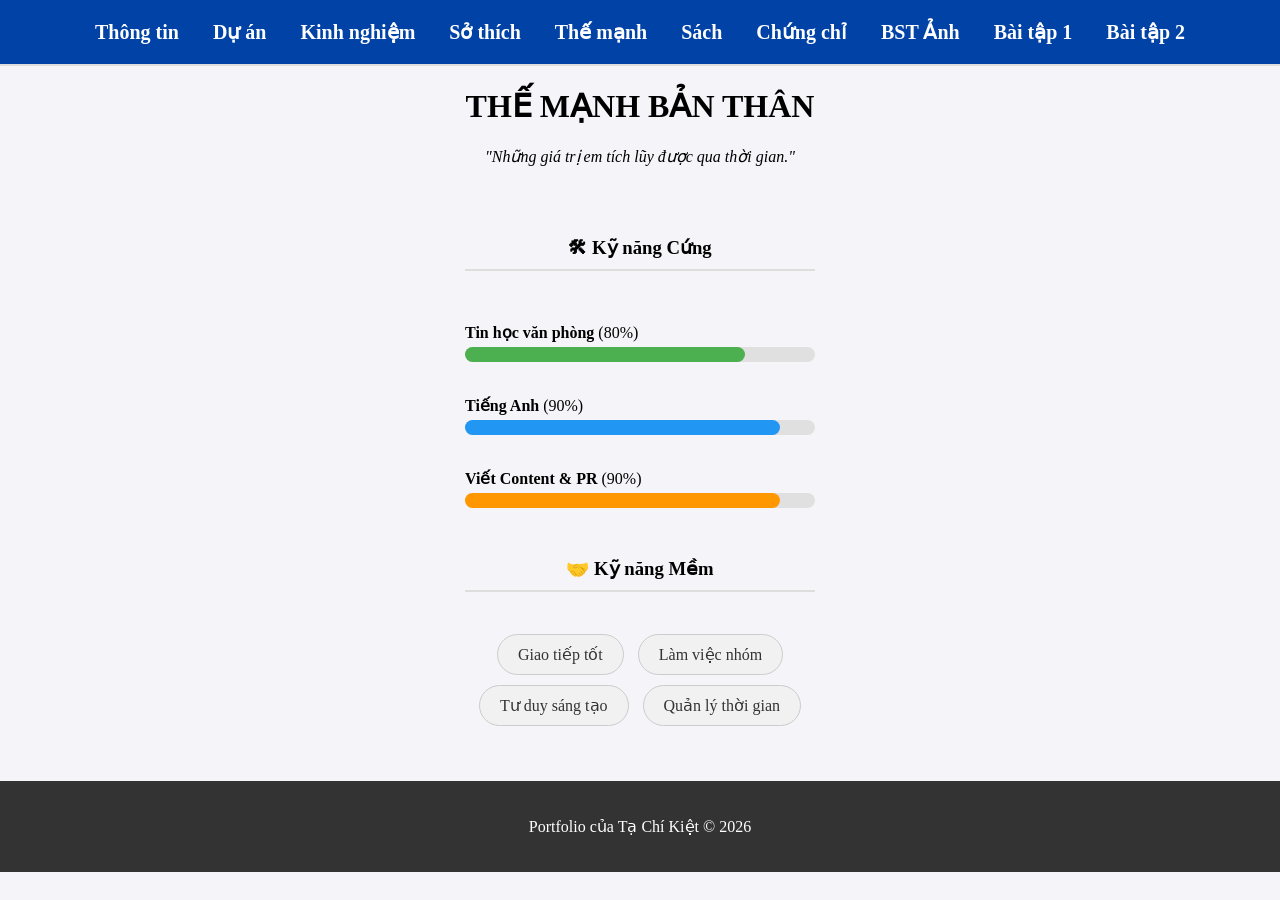
<file: themanh.html>
<!DOCTYPE html>
<html lang="vi">
<head>
    <meta charset="UTF-8">
    <meta name="viewport" content="width=device-width, initial-scale=1.0">
    <title>Portfolio Cá Nhân</title>
    
    <link rel="stylesheet" href="js/style.css">
</head>
<body>

    <nav>
        <div class="menu-box">
            <a href="index.html">Thông tin</a> 
            <a href="duan.html">Dự án</a> 
            <a href="kinhnghiem.html">Kinh nghiệm</a> 
            <a href="sothich.html">Sở thích</a> 
            <a href="themanh.html">Thế mạnh</a> 
            <a href="sach.html">Sách</a> 
            <a href="chungchi.html">Chứng chỉ</a> 
            <a href="gallery.html">BST Ảnh</a>
            <a href="baitap1.html">Bài tập 1</a> 
            <a href="baitap2.html">Bài tập 2</a>
        </div>
    </nav>

    <main>
    <h1 align="center">THẾ MẠNH BẢN THÂN</h1>
    <p align="center"><i>"Những giá trị em tích lũy được qua thời gian."</i></p>
    <br><br>

    <div style="max-width: 350px; margin: 0 auto; margin-bottom: 50px;">
        
        <h3 align="center" style="border-bottom: 2px solid #ddd; padding-bottom: 10px;">🛠 Kỹ năng Cứng</h3>
        <br>

        <p style="margin-bottom: 5px;"><b>Tin học văn phòng</b> (80%)</p>
        <div style="width: 100%; background-color: #e0e0e0; border-radius: 20px;">
            <div style="width: 80%; height: 15px; background-color: #4CAF50; border-radius: 20px;"></div>
        </div>
        <br>

        <p style="margin-bottom: 5px;"><b>Tiếng Anh</b> (90%)</p>
        <div style="width: 100%; background-color: #e0e0e0; border-radius: 20px;">
            <div style="width: 90%; height: 15px; background-color: #2196F3; border-radius: 20px;"></div>
        </div>
        <br>

        <p style="margin-bottom: 5px;"><b>Viết Content & PR</b> (90%)</p>
        <div style="width: 100%; background-color: #e0e0e0; border-radius: 20px;">
            <div style="width: 90%; height: 15px; background-color: #ff9800; border-radius: 20px;"></div>
        </div>

    </div>

    <div style="max-width: 350px; margin: 0 auto; text-align: center; margin-bottom: 50px;">
        
        <h3 style="border-bottom: 2px solid #ddd; padding-bottom: 10px;">🤝 Kỹ năng Mềm</h3>
        <br>

        <span style="display: inline-block; background-color: #f1f1f1; color: #333; padding: 10px 20px; margin: 5px; border-radius: 25px; border: 1px solid #ccc;">
            Giao tiếp tốt
        </span>

        <span style="display: inline-block; background-color: #f1f1f1; color: #333; padding: 10px 20px; margin: 5px; border-radius: 25px; border: 1px solid #ccc;">
            Làm việc nhóm
        </span>

        <span style="display: inline-block; background-color: #f1f1f1; color: #333; padding: 10px 20px; margin: 5px; border-radius: 25px; border: 1px solid #ccc;">
            Tư duy sáng tạo
        </span>

        <span style="display: inline-block; background-color: #f1f1f1; color: #333; padding: 10px 20px; margin: 5px; border-radius: 25px; border: 1px solid #ccc;">
            Quản lý thời gian
        </span>

    </div>

</main>

    <footer>
        <p>Portfolio của Tạ Chí Kiệt &copy; 2026</p>
    </footer>

</body>
</html>
</file>
<file: js/style.css>
body {
    font-family: 'Playfair Display', serif; 
    margin: 0; /* Xóa viền trắng thừa của trình duyệt */
    background-color: #f4f4f9; 
}

/* --- CSS CHO MENU --- */
.menu-box {
    text-align: center;       
    background-color: #0042a5; 
    padding: 20px 0;          
    border-bottom: 2px solid #ddd; 
}

.menu-box a {
    text-decoration: none;    
    font-size: 20px;          
    color: #ffffff;              
    font-weight: bold;        
    margin: 0 15px;           
    transition: 0.3s;         
}

.menu-box a:hover {
    color: #88c8ff;           
}

/* --- CSS CHO FOOTER --- */
footer {
    text-align: center;
    padding: 20px;
    background-color: #333;
    color: white;
    margin-top: 40px;
}
</file>
